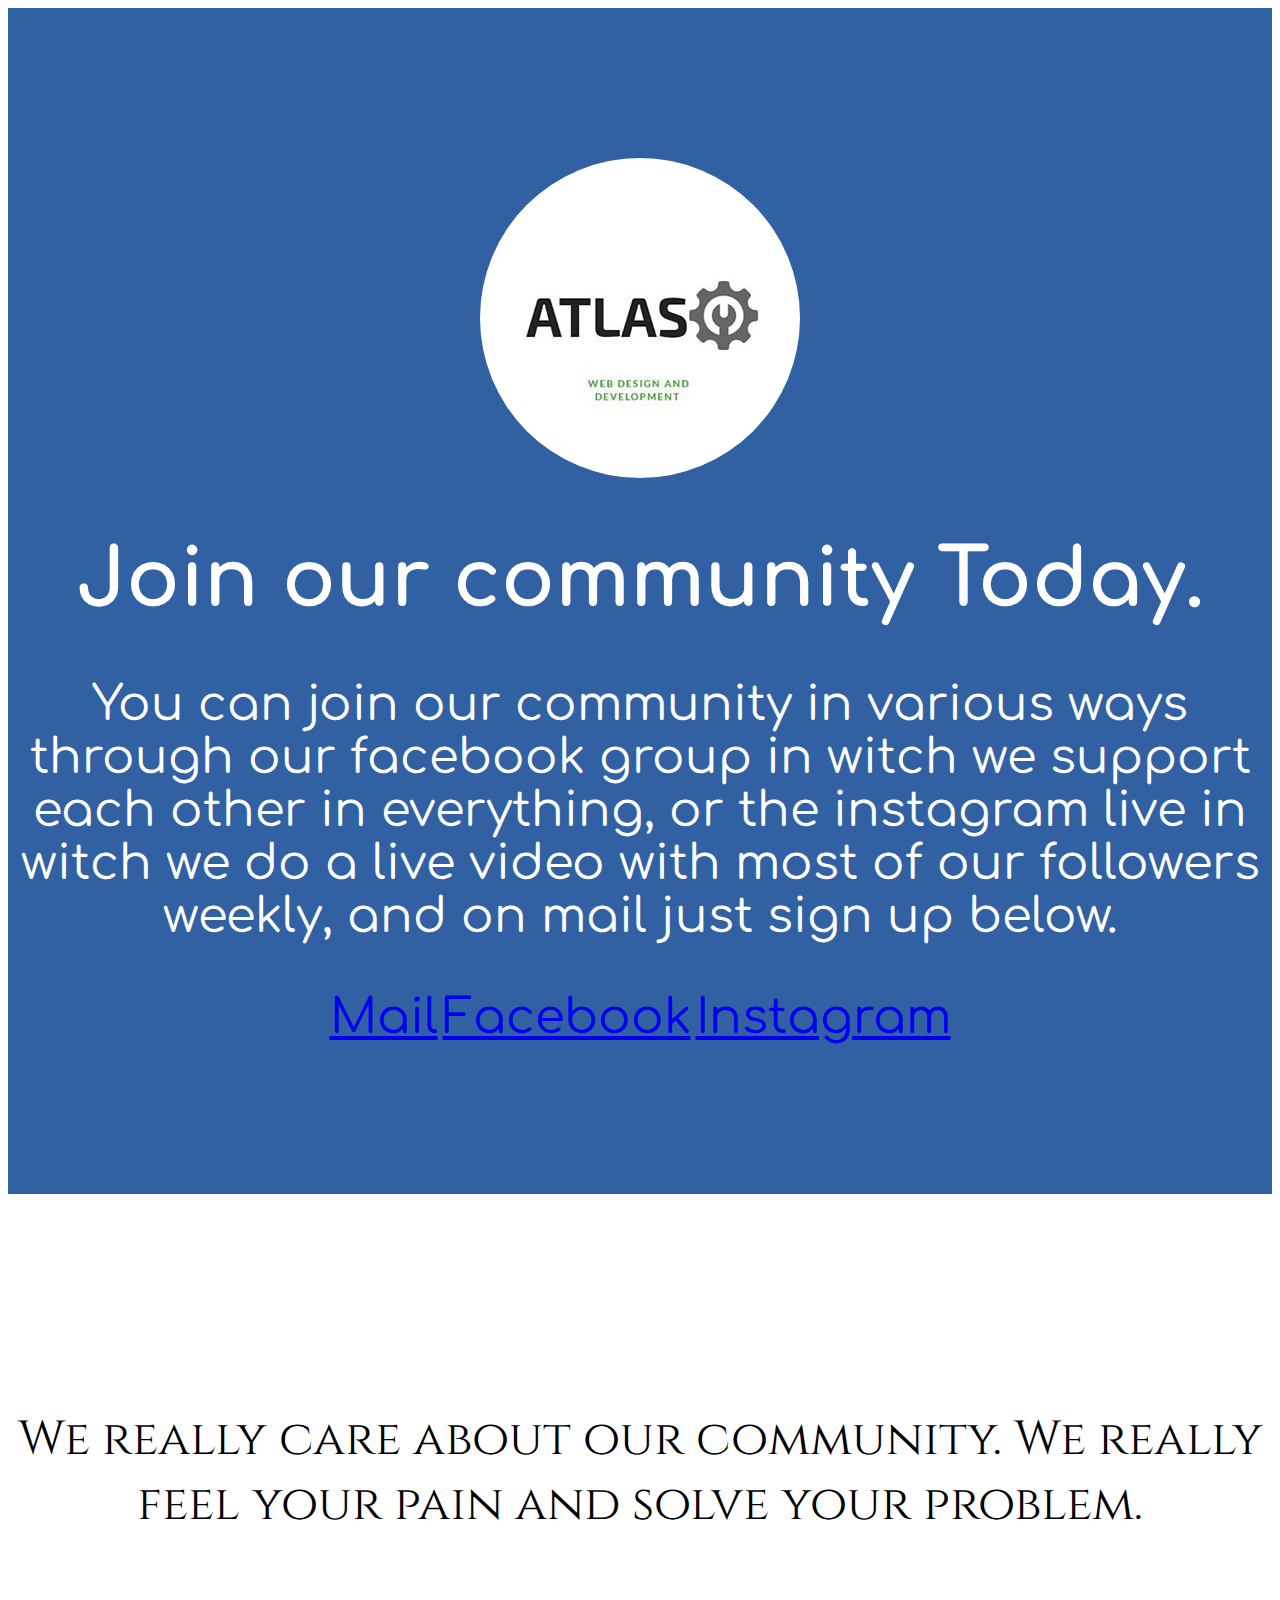
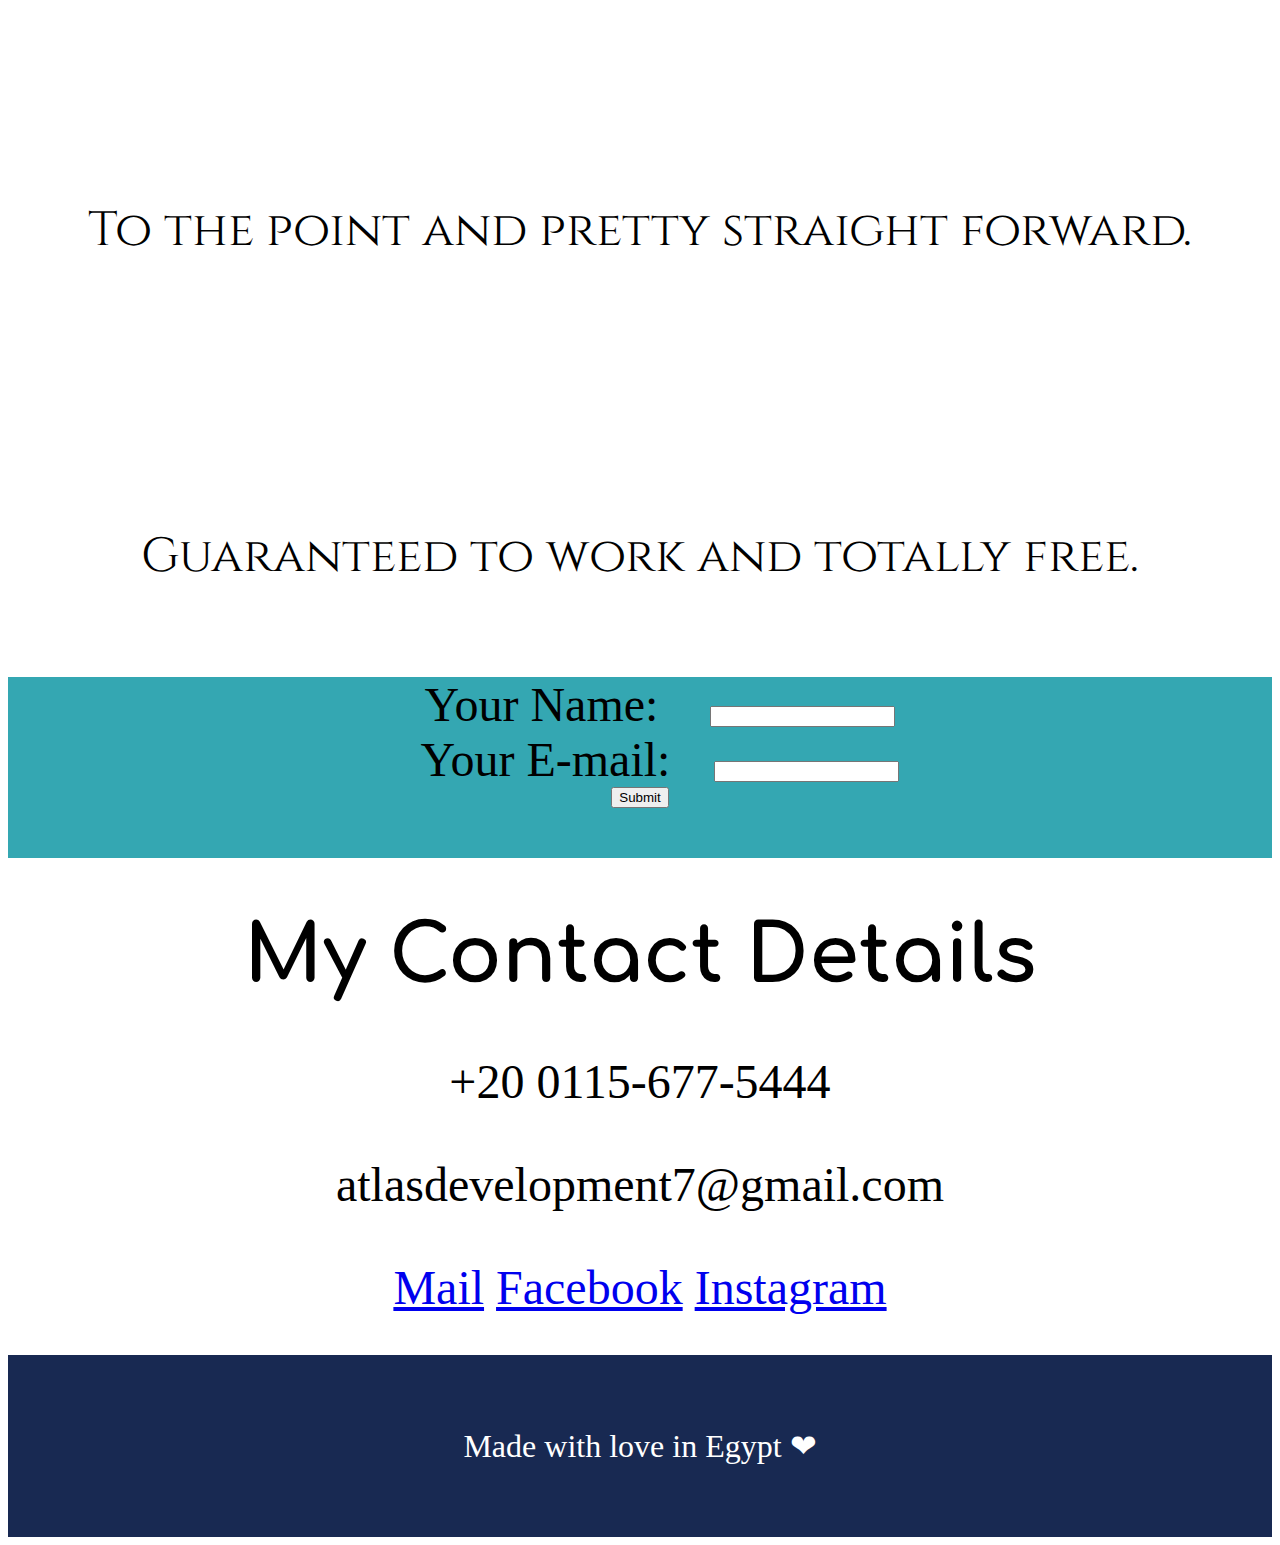
<file: signup.html>
<!DOCTYPE html>
<html lang="en" dir="ltr">
  <head>
    <meta charset="utf-8">
    <link rel="stylesheet" href="signup.css">
    <link rel="stylesheet" href="https://use.fontawesome.com/releases/v5.6.3/css/all.css" integrity="sha384-UHRtZLI+pbxtHCWp1t77Bi1L4ZtiqrqD80Kn4Z8NTSRyMA2Fd33n5dQ8lWUE00s/" crossorigin="anonymous">
<link href="https://fonts.googleapis.com/css?family=Cinzel|Comfortaa" rel="stylesheet">
    <meta name="description" content="Put your mind at rest solve any problem that faces you and focus on your skill. sign up today and claim your copoun now and get 20% off ">
    <title>sign-up</title>
    <link rel="stylesheet" href="https://stackpath.bootstrapcdn.com/bootstrap/4.2.1/css/bootstrap.min.css" integrity="sha384-GJzZqFGwb1QTTN6wy59ffF1BuGJpLSa9DkKMp0DgiMDm4iYMj70gZWKYbI706tWS" crossorigin="anonymous">
    <script src="https://code.jquery.com/jquery-3.3.1.slim.min.js" integrity="sha384-q8i/X+965DzO0rT7abK41JStQIAqVgRVzpbzo5smXKp4YfRvH+8abtTE1Pi6jizo" crossorigin="anonymous"></script>
    <script src="https://cdnjs.cloudflare.com/ajax/libs/popper.js/1.14.6/umd/popper.min.js" integrity="sha384-wHAiFfRlMFy6i5SRaxvfOCifBUQy1xHdJ/yoi7FRNXMRBu5WHdZYu1hA6ZOblgut" crossorigin="anonymous"></script>
    <script src="https://stackpath.bootstrapcdn.com/bootstrap/4.2.1/js/bootstrap.min.js" integrity="sha384-B0UglyR+jN6CkvvICOB2joaf5I4l3gm9GU6Hc1og6Ls7i6U/mkkaduKaBhlAXv9k" crossorigin="anonymous"></script>
    <link rel="stylesheet" href="signup.css">
  </head>
  <body>
    <div class="watchaa-say">
      <img class="ra" src="Atlas.jpg" alt="">
<h1 class="bb">Join our community Today.</h1>
<p class="aye">You can join our community in various ways through our facebook group in witch we support each other in everything, or the instagram live in witch we do a live video with most of our followers weekly, and on mail just sign up below.</p>
<a class="bro btn btn-primary btn-lg" href="mailto:atlasdevelopment7@gmail.com" role="button"><i class=" fas fa-at"></i> Mail</a>
<a class="bro btn btn-primary btn-lg" href="https://www.facebook.com/groups/288749348498578/" role="button"><i class=" fab fa-facebook-square"></i> Facebook</a>
<a class="bro btn btn-primary btn-lg" href="https://www.instagram.com/atlas_development1/?hl=en" role="button"><i class=" fab fa-instagram"></i> Instagram</a>

    </div>

    <div class="watcha-say">

<span style="font-size: 9em; color: Tomato;">
<i class="fas be fa-heart"></i>
</span><br>
<p class="Thank">We really care about our community. We really feel your pain and solve your problem.</p>
<span style="font-size: 9em; color: Tomato;">
<i class="fas be fa-bullseye"></i>
</span><br>
 <p class="Thank">To the point and pretty straight forward.</p>
<span style="font-size: 9em; color: Tomato;">
<i class="fas be  fa-check-circle"></i>
</span><br>
 <p class="Thank">Guaranteed to work and totally free.</p>

    </div>

    <div class="watchaaa-say">
      <form class="" action="mailto:atlasdevelopment7@gmail.com" method="post" enctype="text/plain">
      <label class="hey">Your Name: </label>
      <input type="text" name="your-name" value=""><br>
      <label class="hey">Your E-mail:</label>
      <input type="email" name="your-email" value=""><br>
      <input class="btn btn-success btn-lg" type="submit" name="submit" >

      </form>
    </div>

    <div class="watchas-say">
      <h1 class="hm">My Contact Details </h1>
      <p>+20 0115-677-5444</p>
      <p>atlasdevelopment7@gmail.com</p>
      <a class="bro btn btn-primary btn-lg" href="mailto:atlasdevelopment7@gmail.com" role="button"><i class="fas fa-at"></i> Mail</a>
      <a class="bro btn btn-primary btn-lg" href="https://www.facebook.com/groups/288749348498578/" role="button"><i class="fab fa-facebook-square"></i> Facebook</a>
      <a class="bro btn btn-primary btn-lg" href="https://www.instagram.com/atlas_development1/?hl=en" role="button"><i class="fab fa-instagram"></i> Instagram</a>
    </div>


  </body>
  <footer>
  <p class="byebye">Made with love in Egypt ❤</p>
  </footer>
</html>
</file>
<file: signup.css>
.watcha-say{
  text-align: center;
  padding-bottom: 40px;
}
.hey{
  font-size: 3rem;
  padding: 40px;
}
.Thank{
  font-family: 'Cinzel', serif;
  font-size: 3rem;
}
.be{
  color: #21e6c1;
}
.watchaa-say{
  background-color: #3161a3;
  font-family: 'Comfortaa', cursive;
  text-align: center;
  padding-top: 150px;
  padding-bottom: 150px;
  color: #fff;
}
.bb{
    font-size: 5rem;
}
.aye{
  font-size: 3rem;
}
.ra{
  border-radius: 100%;
}
.watchaaa-say{
  text-align: center;
  background-color: #34a7b2;
  padding-bottom: 50px;
}
footer{
  text-align: center;
  padding: 40px;
  background-color: #182952;
  color: #fff;
}
.bro{
  font-size: 3rem;
}
.watchas-say{
  text-align: center;
  font-size: 3rem;
  padding-bottom: 40px;
}
.hm{
  font-size: 5rem;
  font-family: 'Comfortaa', cursive;
}
.byebye{
  font-size: 2rem;
}
</file>
